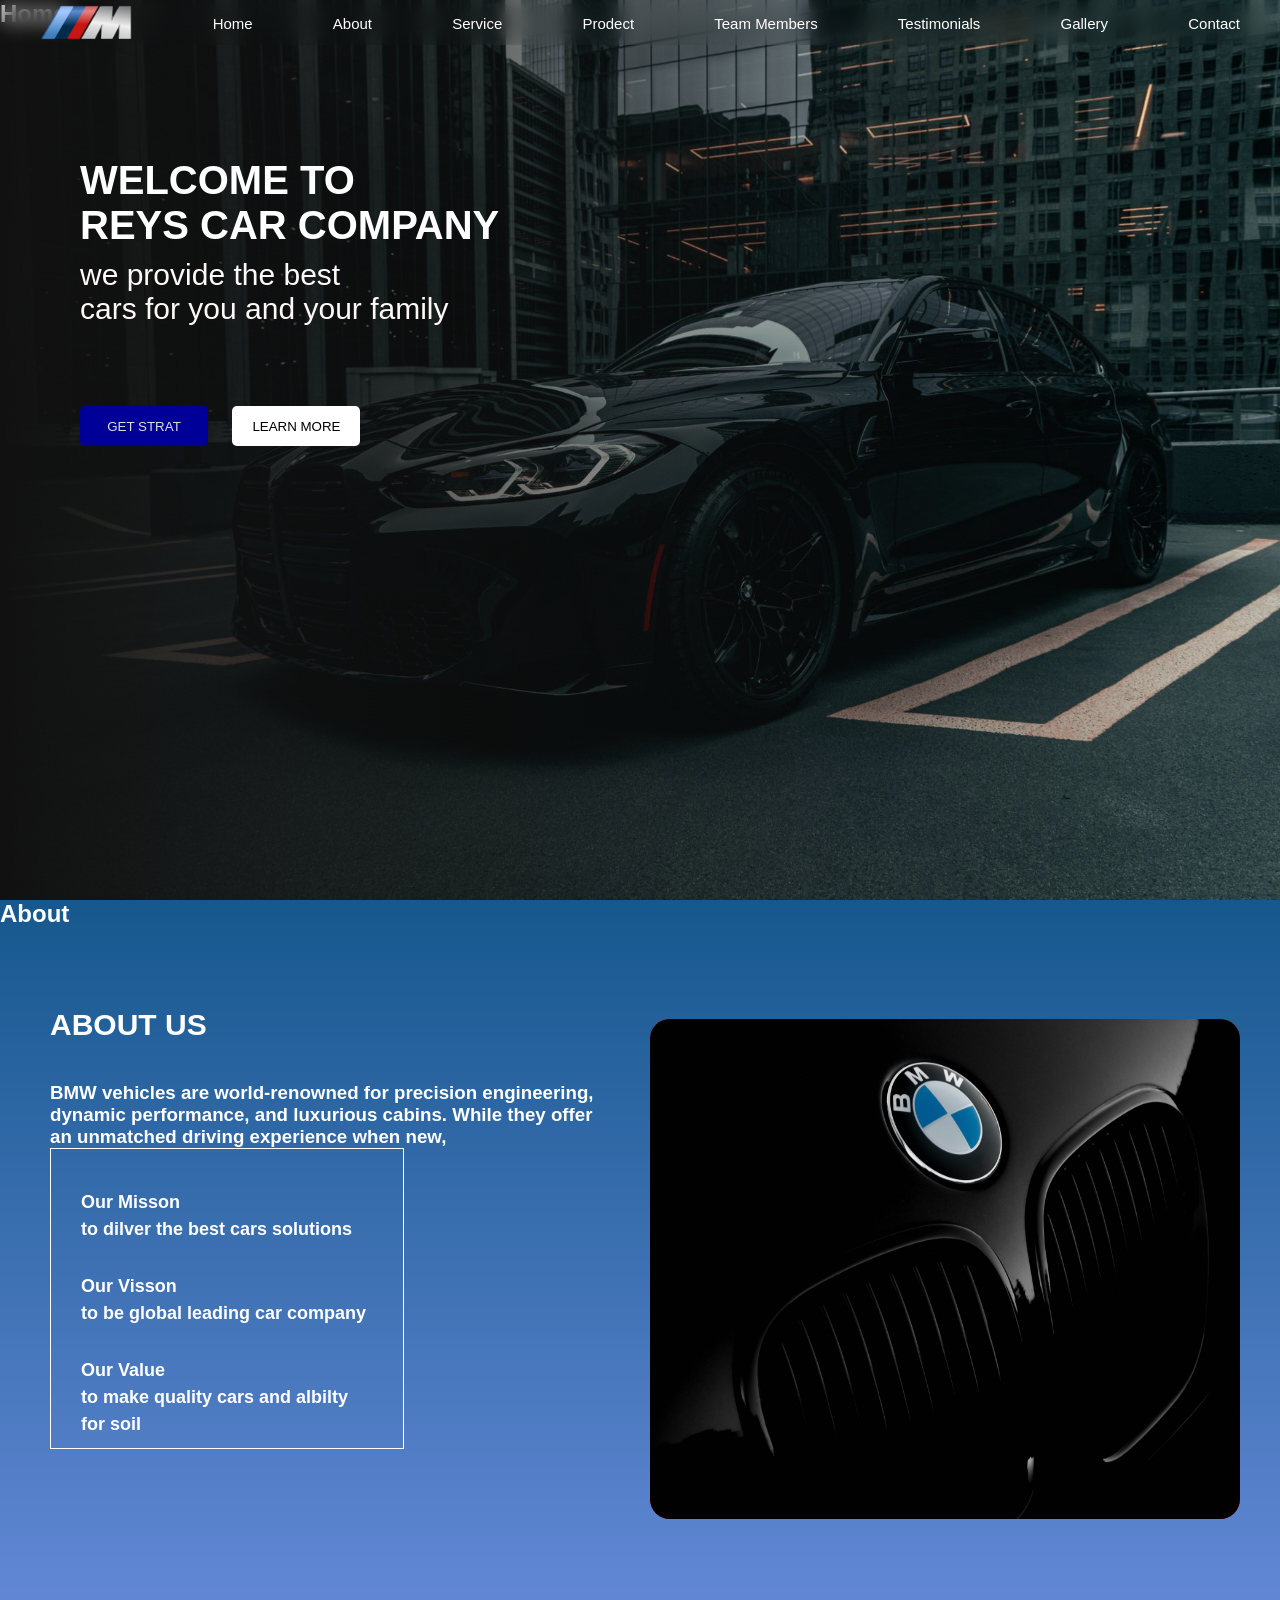
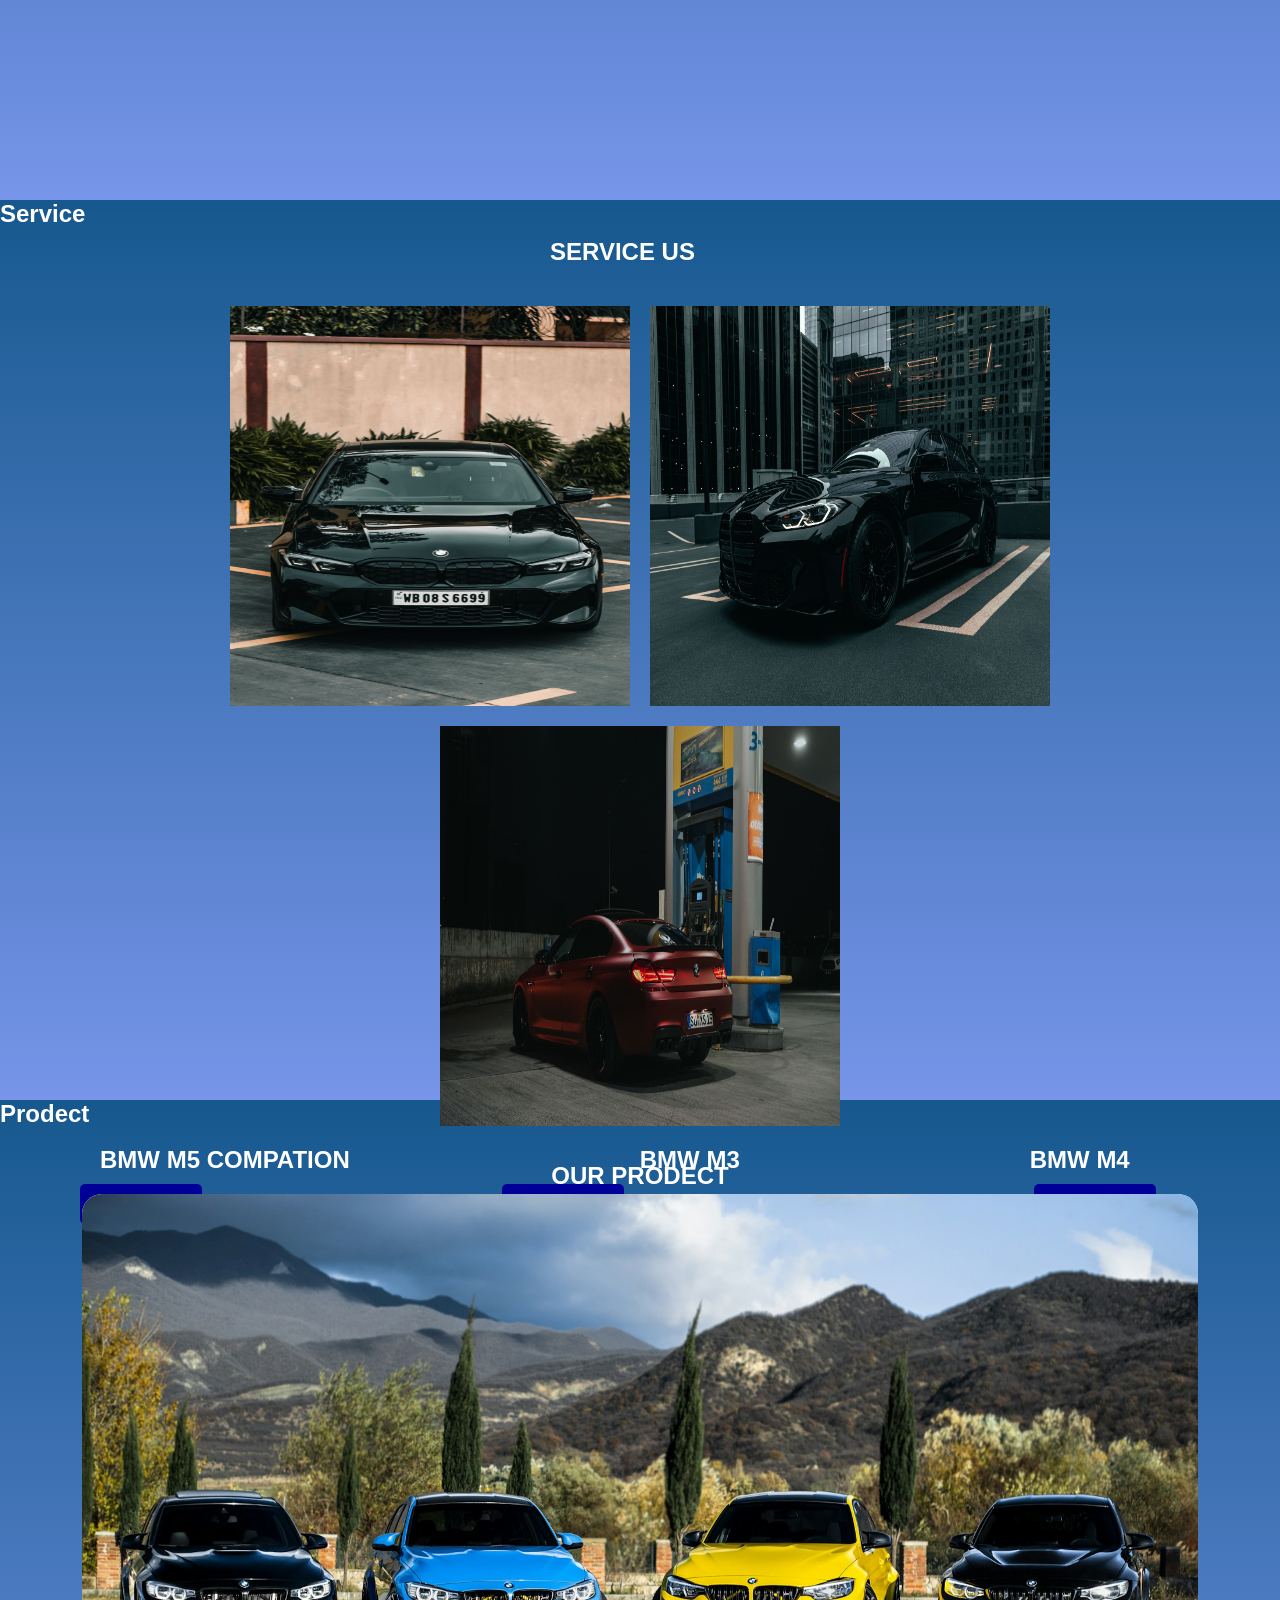
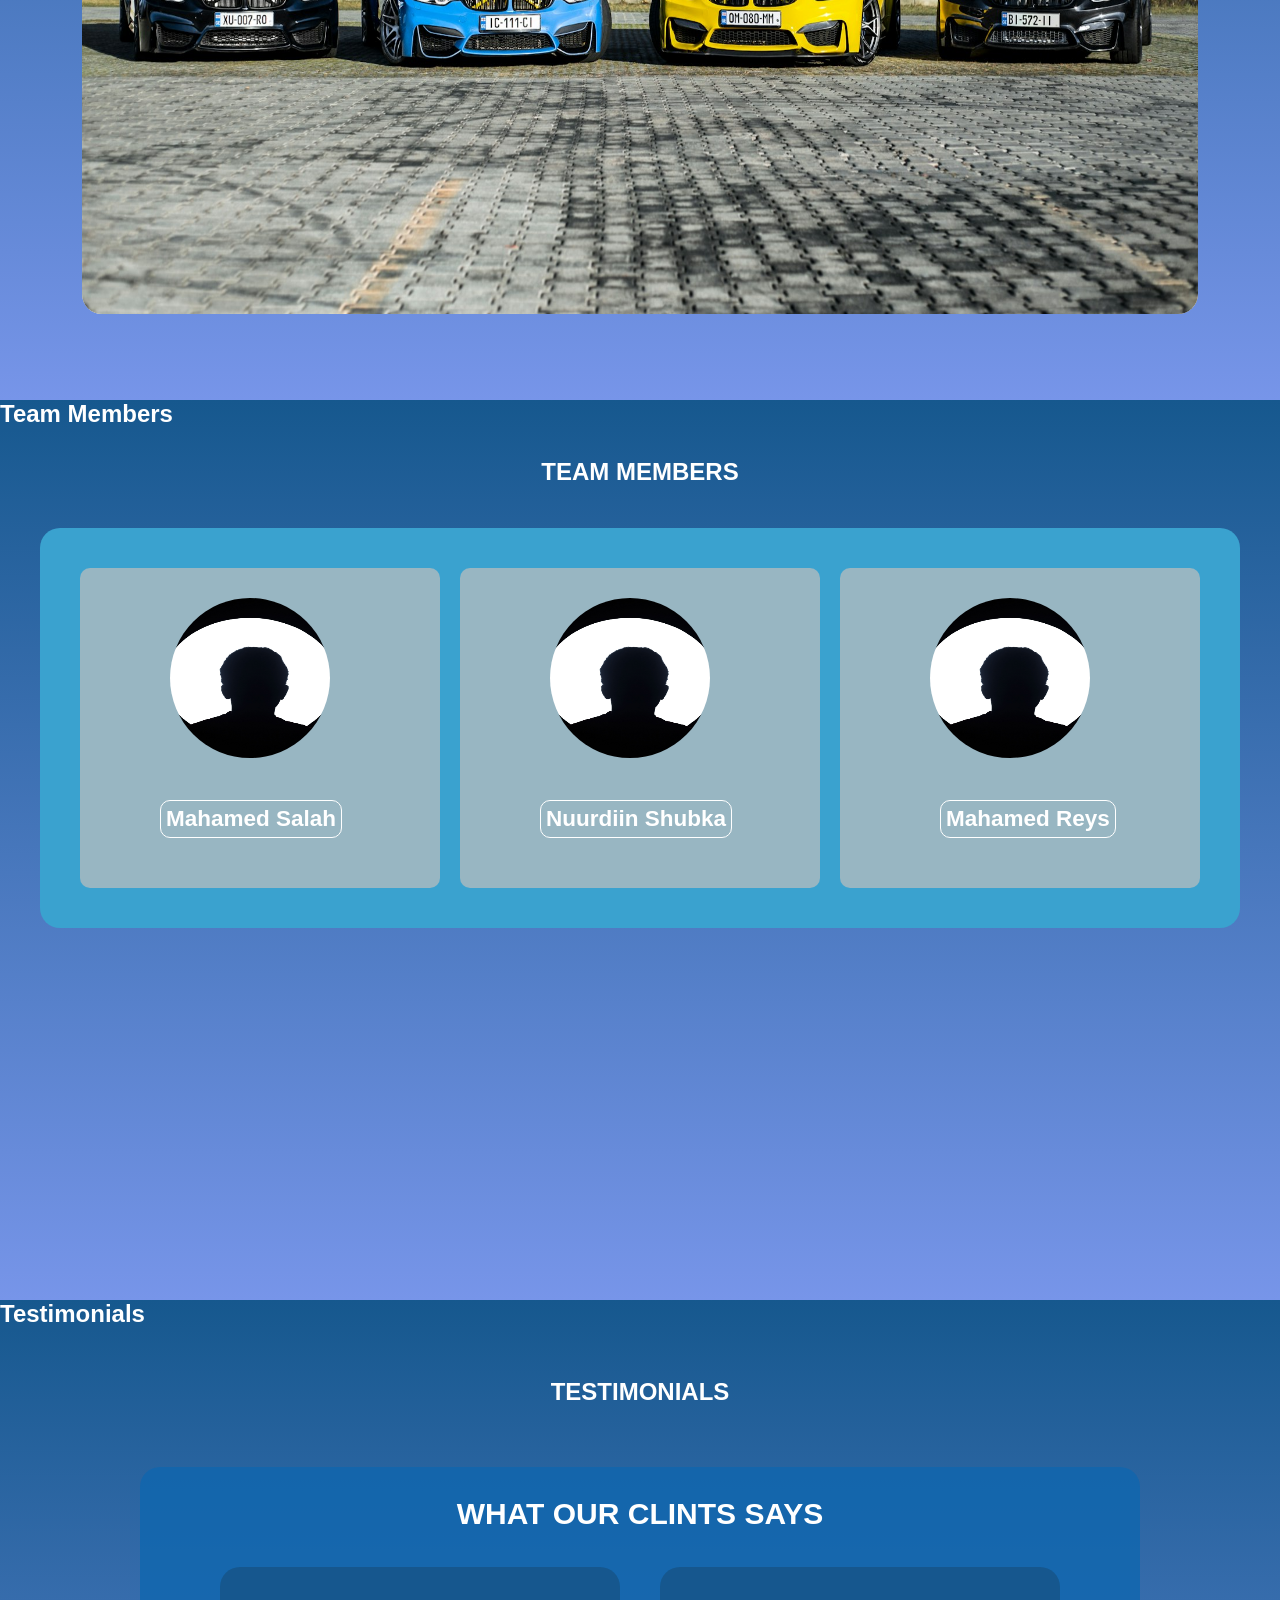
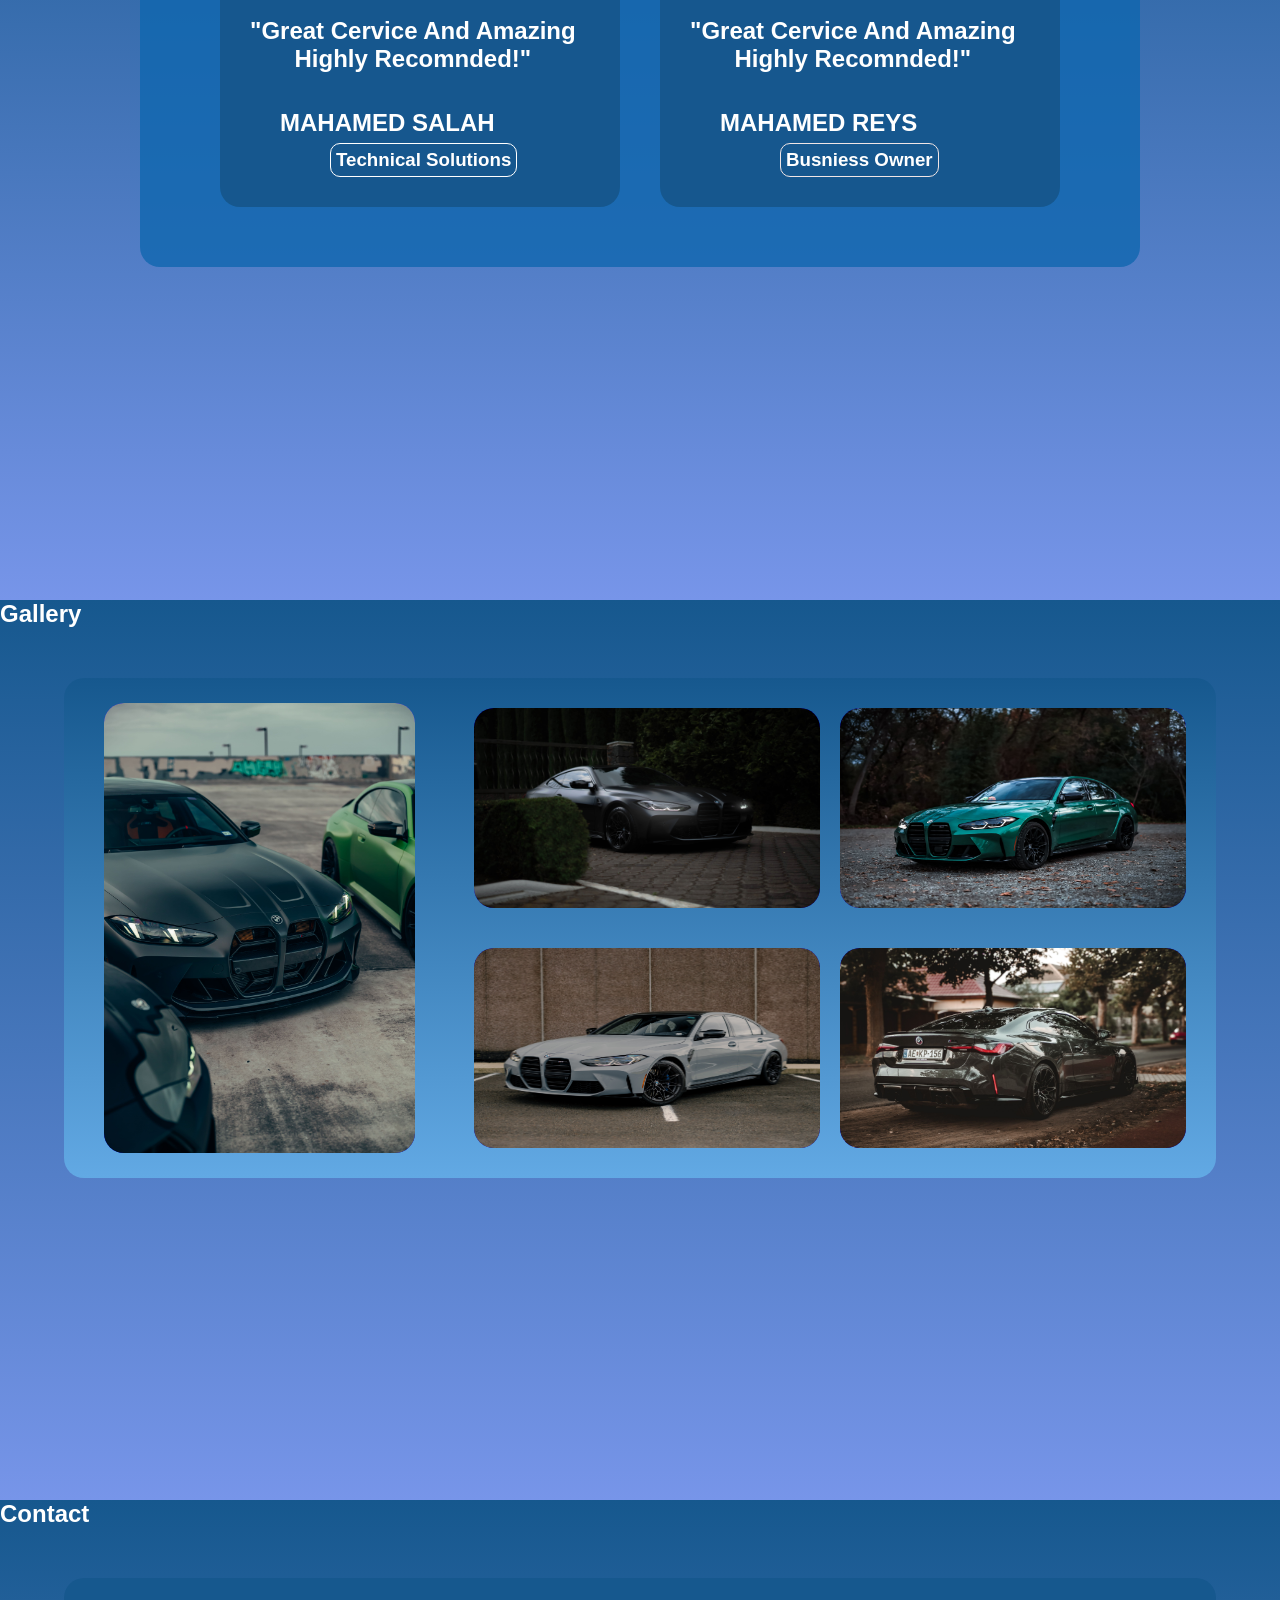
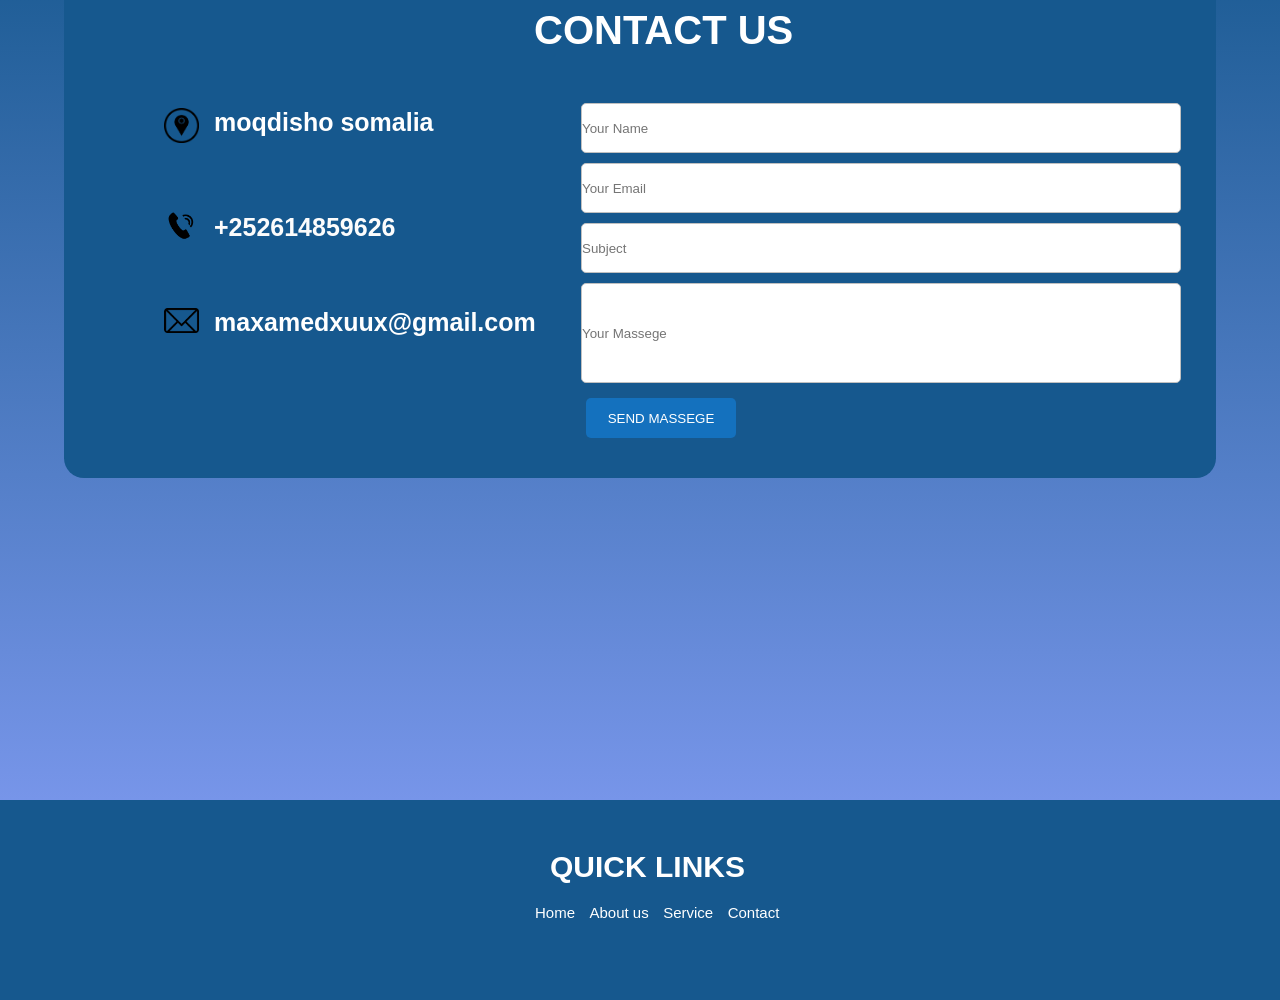
<file: index.html>
<!DOCTYPE html>
<html lang="en">
<head>
    <meta charset="UTF-8">
    <meta name="viewport" content="width=device-width, initial-scale=1.0">
    <title>Car Brand</title>
    <meta http-equiv="refresh" contefnt="0">
    <link rel="stylesheet" href="bmw.css">
</head>
<body>
    <div class="container">
        <nav>
            <img class="logo" src="logo.png">
            <a href="#home">Home</a>
            <a href="#about">About</a>
            <a href="#service">Service</a>
            <a href="#prodect">Prodect</a>
            <a href="#team-members">Team Members</a>
            <a href="#testimonials">Testimonials</a>
            <a href="#gallery">Gallery</a>
            <a href="#contact">Contact</a>
        </nav>
        <section id="home">
            <h1>Home</h1>
            <div class="left1">
                <h2>welcome to <br> reys car company</h2>
                <p>we provide the best<br>cars for you and your family </p>
                <button class="btn1">GET STRAT</button>
                <button class="btn2">LEARN MORE</button>
            </div>
        </section>
        <section id="about">
            <h1>About</h1>
            <div class="left2">
                <h2 >About Us</h2>
                <h3>BMW vehicles are world-renowned for precision engineering, <br> 
                    dynamic performance, and luxurious cabins. While they offer <br>
                    an unmatched driving experience when new,
                </h3>
                <div class="info">
                    <h4>Our Misson <br> to dilver the best cars solutions </h4>
                    <h4>Our Visson <br> to be global leading car company</h4>
                    <h4>Our Value <br> to make quality cars and albilty for soil</h4>
                </div>
                <div class="right2">
                    <img src="car1.jpg">
                </div>
            </div>
        </section>
        <section id="service">
            <h1>Service</h1>
            <div class="ok">
                <h1>Service us </h1>
            </div>
            <div class="left3">
                <div class="box1"><img src="car6.jpg"></div>
                <div class="box2"><img src="car7.jpg"></div>
                <div class="box3"><img src="car8.jpg"></div>
            </div>
            <div class="type">
                <div class="type1"><h2>BMW M5 COMPATION </h2></div>
                <div class="type2"><h2>BMW M3 </h2></div>
                <div class="type3"><h2>BMW M4</h2></div>
            </div>
            <div class="btns">
                <button class="one"><a href="buy">Buy 4000$</a></button>
                <button class="two"><a href="buy">Buy 5000$</a></button>
                <button class="three"><a href="buy">Buy 6000$</a></button>
            </div> 
        </section>
        <section id="prodect">
            <h1>Prodect</h1>
            <div class="center">
                <h1>our prodect</h1>
                <div class="hello">
                    <img src="car3.jpg">
                </div>
            </div>
        </section>
        <section id="team-members">
            <h1>Team Members</h1>
            <div class="left4">
                <h1>Team Members</h1>
                <div class="bx">
                    <div class="bxes1">
                        <h2>Mahamed reys</h2>
                        <div class="circle1">
                            <img src="man.jpg">
                        </div>
                    </div>
                    <div class="bxes2">
                        <h2>Mahamed salah</h2>
                        <div class="circle2">
                            <img src="man.jpg">
                        </div>
                    </div>
                    <div class="bxes3">
                        <h2>Nuurdiin Shubka</h2>
                        <div class="circle3">
                            <img src="man.jpg">
                        </div>
                    </div>
                </div>
            </div>
        </section>
        <section id="testimonials">
            <h1>Testimonials</h1>
            <div class="right4">
                <h1>testimonials</h1>
                <div class="txt-box">
                    <p>what our clints says</p>
                    <div class="txt-box1">
                        <h2>"great cervice and amazing <br>highly recomnded!"</h2>
                        <h1>mahamed reys</h1>
                        <h3>busniess owner</h3>
                    </div>
                    <div class="txt-box2">
                        <h2>"great cervice and amazing <br>highly recomnded!"</h2>
                        <h1>mahamed salah</h1>
                        <h3>technical solutions</h3>
                    </div>
                </div>
            </div>
        </section>
        <section id="gallery">
            <h1>Gallery</h1>
            <div class="left5">
                <div class="right5">
                    <div class="sanduuq">
                        <div class="sanduuq1"><img src="car9.jpg"></div>
                        <div class="sanduuq2"><img src="car10.jpg"></div>
                        <div class="sanduuq3"><img src="car11.jpg"></div>
                        <div class="sanduuq4"><img src="car12.jpg"></div>
                        <div class="sanduuq5"><img src="car13.jpg"></div>
                    </div>
                </div>
            </div>
        </section>
        <section id="contact">
            <h1>Contact</h1>
            <div class="con">
                <div class="left6">
                    <h1>contact us</h1>
                    <div class="img1"><img src="location.png">
                        <div class="text1">
                        <h3>moqdisho somalia</h3>
                    </div>
                    <div class="img2"><img src="call.png">
                        <div class="text2">
                        <h3>+252614859626</h3>
                    </div>
                    <div class="img3"><img src="eamil.png">
                        <div class="text3">
                        <h3>maxamedxuux@gmail.com</h3>
                    </div>
                </div>
                <div class="right6">
                    <div class="inputs">
                        <div class="name">
                            <input type="text" placeholder="Your Name" required>
                        </div>
                        <div class="email">
                            <input type="text" placeholder="Your Email" required>
                        </div>
                        <div class="sub">
                            <input type="text" placeholder="Subject" required>
                        </div>
                        <div class="massege">
                            <input type="text" placeholder="Your Massege" required>
                        </div>
                        <button type="submit" class="buttn">SEND MASSEGE</button>
                    </div>
                </div>
            </div>
        </section>
        <section id="footer">
            <div class="bidix">
                <h1>quick links</h1>
                <a href="#home">Home</a>
                <a href="#about">About us</a>
                <a href="#service">Service</a>
                <a href="#contact">Contact</a>
            </div>
        </section>
    </div>
</body>
</html>
</file>
<file: bmw.css>
*{
    padding: 0;
    margin: 0;
    box-sizing: border-box;
    flex-wrap: wrap;
}

html{
    scroll-behavior: smooth;
}
body{
    font-family: sans-serif;
    background: linear-gradient(to top, #7795e9, #16588E);
    display: flex;
    justify-content: center;
    align-items: center;
    flex-wrap: wrap;
    
}
.container {
  background-image:
      linear-gradient(to right, #111111, rgba(0, 0, 51, 0)), url(car5.jpg);
  flex-wrap: wrap;
  width: 100%;
  height: 100vh;
  background-size: cover;
  background-repeat: no-repeat;
}
section{
    height: 100vh;
    color: #fff;
    
}

nav img{
    width: 8%;
}
nav{
    display: flex;
    justify-content: space-around;
    
    backdrop-filter: blur(10px);
    z-index: 999;
    position:fixed;
    top: 0;
    left: 0;
}
a{
    color: rgb(255, 255, 255);
    margin-top: 10px;
    padding: 5px;
    font-size: 15px;
    list-style: none;
    text-decoration: none;
    font-weight: 400; 
}
.left1 h2{
    font-size: 40px;
    color: #ffffff;
    padding: 80px;
    display: flex;
    justify-content: left;
    text-transform: uppercase;
    margin-top: 50px;
}
.left1 p{
    margin-bottom: 0px;
    font-size: 20px;
    padding: 80px;
    margin-top:-150px ;
    font-size: 30px;
    color: #fff8f8;
}
button{
    width: 10%;
    height: 40px;
    margin-bottom: 30px;
    margin-left: 80px ;
    background: #ffffff;
    border-color: #000;
    font-weight: 400;
    border-radius: 5px;
    border: none;
    
}

.btn1{
    
    background: #000099;
    color: #dfdcdc;  
    margin-right:  -60px;
}
button:hover{
    background: #006;
    color: rgb(255, 255, 255);
    
}
.btn2{
    background: #fff;

}
.btn2:hover{
    background: rgb(199, 195, 195);
    color: rgb(0, 0, 0);
}
.left2{
    padding: 50px;
    color: #fff;
}
.left2 h2{
    font-size: 30px;
    margin-top: 30px;
    text-transform: uppercase;
    color: #fff;
    
}
.left2 h3{
    color: white;
    margin-top: 40px;
    
}
.right2{
    width: 50%;
    height: 500px;
    background: red;
    margin-left: 600px;
    margin-top: -430px;
    border-radius: 20px;
}
.left2 h4{
    margin-top: 30px;
    font-size: 18px;
    line-height: 1.5;
    
}
.info{
    padding: 10px 30px;
    border: 1px solid rgb(255, 255, 255);
    width: 30%;
}
.right2 img{
    width: 100%;
    height: 500px;
    background-size: cover;
    background-repeat: no-repeat;
    border-radius:20px ;
}
.left3{
    color: #fff;
    justify-content: center;
    display: flex;
    align-items: center;
    padding: 30px;
    gap: 20px;
    margin-top: 50px;
    text-align: center;
}
.ok h1{
    color: #fff;
    margin-top: 10px;
    margin-left: 550px;
    text-transform: uppercase;
}
.left3{
    margin-top: 10px;
    
}
.box1{
    height: 400px;
    width: 400px;
    background: red;
    border-radius: 20px;
}
.box1 img{
    background-size: cover;
    height: 400px;
    width: 400px;
}
.box2{
    height: 400px;
    width: 400px;
    background: red;
    border-radius: 20px;
}
.box2 img{
    background-size: cover;
    height: 400px;
    width: 400px;
}
.box3{
    height: 400px;
    width: 400px;
    background: red;
    border-radius: 20px;
}
.box3 img{
    background-size: cover;
    height: 400px;
    width: 400px;
}
.type{
    padding: 10px 100px;
    color: #fff;
    display: flex;
    gap: 290px;
    margin-top:-20px;
}
.btns{
    padding: 10px 30px;
    
    display: flex;
    gap: 290px;
    margin-top: -10px;
    align-items: center;
}
button {
    background:#009;
    align-items: center;
    justify-content: center;
}
.one{
    margin-left: 50px;
}
.two{
    margin-left: 10px;
}
.three{
    margin-left: 120px;
}
.center{
    justify-content: center;
    align-items: center;
    display: flex;
    padding: 30px 20px;
}
.hello{
    margin-left: 0px;
    width:90%;
    height: 80vh;
    background: #fff;
    border-radius: 20px;
}
.hello img{
    background-size: cover;
    width: 100%;
    height: 80vh;
    outline: hidden;
    border-radius: 20px;
}
.center h1{
    color: #fff;
    line-height: 1.5;
    text-transform: uppercase;
}
.left4{
    justify-content: center;
    display: flex;
    align-items: center;
    position: relative;
    
}
.bx{
    width: 1200px;
    height: 400px;
    background: rgb(58, 162, 207);
    border-radius: 20px;
    position: absolute;
    top: 100px;
    justify-content: left;
    display: flex;
    align-items: center;
    
}
.left4 h1{
    position: absolute;
    top: 30px;
    text-transform: uppercase;
}
.bxes1{
    height: 80%;
    width: 30%;
    background: #98b6c2;
    position: absolute;
    right: 40px;
    border-radius: 10px;
}
.bxes2{
    height: 80%;
    width: 30%;
    background: #98b6c2;
    position: absolute;
    left: 40px;
    border-radius: 10px;
}
.bxes3{
    height: 80%;
    width: 30%;
    background: #98b6c2;
    position: absolute;
    left: 420px;
    border-radius: 10px;
}
.circle1{
    height: 50%;
    width: 50%;
    background: red;
    clip-path: circle();
    position: absolute;
    top: 30px;
    left: 80px;
    
}
.circle2{
    height: 50%;
    width: 50%;
    background: red;
    clip-path: circle(); 
    top: 30px;
    left: 80px;
    position: absolute;
}
.circle3{
    height: 50%;
    width: 50%;
    background: red;
    clip-path: circle(); 
    top: 30px;
    left: 80px;
    position: absolute;
}
.bx{
    text-align: center;
    text-transform: capitalize;
    font-size: 15px;
    color: #ffffff;
    
}
.bxes1 h2{
    position: absolute;
    bottom: 50px;
    left: 100px;
    border: solid rgb(255, 255, 255) 1px;
    padding: 5px;
    border-radius: 10px;
}
.bxes2 h2{
    position: absolute;
    bottom: 50px;
    left: 80px;
    border: solid rgb(255, 255, 255) 1px;
    padding: 5px;
    border-radius: 10px;
}
.bxes3 h2{
    position: absolute;
    bottom: 50px;
    left: 80px;
    border: solid rgb(255, 255, 255) 1px;
    padding: 5px;
    border-radius: 10px;
}
.circle1 img{
    width: 100%;
    height: 100%;
    background-size: cover;
    background-repeat: no-repeat;
}
.circle2 img{
    width: 100%;
    height: 100%;
    background-size: cover;
    background-repeat: no-repeat;
}
.circle3 img{
    width: 100%;
    height: 100%;
    background-size: cover;
    background-repeat: no-repeat;
    
}
.right4{
    display: flex;
    align-items: center;
    justify-content: center;  
}
.txt-box{
    width: 1000px;
    height: 400px;
    background: #0f67afc8;
    position:absolute;
    margin-bottom: -600px;
    border-radius: 20px;
}
.txt-box1{
    position: absolute;
    right: 80px;
    top: 100px;
    width: 40%;
    height: 60%;
    background: #16588ef9;
    border-radius: 20px;
}
.txt-box2{
    position: absolute;
    left: 80px;
    top: 100px;
    width: 40%;
    height: 60%;
    background:#16588ef9;
    border-radius: 20px;
}
.right4 h1{
    margin-top: 50px;
    text-transform: uppercase;

}
.txt-box p{
    color: rgb(255, 255, 255);
    text-align: center;
    text-transform: uppercase;
    font-size: 30px;
    font-weight: 900;
    margin-top: 30px;
}
.txt-box{
    text-align: center;
    text-transform: capitalize;
}
.txt-box1 h2{
    position: absolute;
    top: 50px;
    left: 30px;
}
.txt-box1 h1{
    position: absolute;
    bottom: 70px;
    left: 60px;
}
.txt-box1 h3{
    position: absolute;
    bottom: 30px;
    left: 120px;
    border: solid rgb(240, 229, 229) 1px;
    padding: 5px;
    border-radius: 10px;
}
.txt-box2 h2{
    position: absolute;
    top: 50px;
    left: 30px;
}
.txt-box2 h1{
    position: absolute;
    bottom: 70px;
    left: 60px;
}
.txt-box2 h3{
    position: absolute;
    bottom: 30px;
    left: 110px;
    border: solid rgb(255, 255, 255) 1px;
    padding: 5px;
    border-radius: 10px;
}
.left5{
    display: flex;
    align-items: center;
    justify-content: center;
   
    
}
.right5{ 
    width: 90%;
    height: 500px;
    color: #000;
    background: linear-gradient(to bottom,#16588E,#62a9e4);
    position: absolute;
    margin-bottom: -600px;
    border-radius: 20px;
}
.sanduuq{
   display: flex;
   align-items: center; 
   
}
.sanduuq1{
    height: 450px;
    width: 27%;
    background: blue;
    position: absolute;
    top: 25px;
    left: 40px;
    border-radius: 20px;
}
.sanduuq2{
    width: 30%;
    height: 200px;
    background: blue;
    position: absolute;
    left: 410px;
    top: 270px;
    border-radius: 20px;
}
.sanduuq3{
    width: 30%;
    height: 200px;
    background: blue;
    position: absolute;
    left: 410px;
    top: 30px;
    border-radius: 20px;
}
.sanduuq4{
    width: 30%;
    height: 200px;
    background: blue;
    position: absolute;
    right: 30px;
    top: 30px;
    border-radius: 20px;
} 
.sanduuq5{
    width: 30%;
    height: 200px;
    background: blue;
    position: absolute;
    right: 30px;
    bottom: 30px;
    border-radius: 20px;

}
.sanduuq1 img{
    background-size: cover;
    height: 100%;
    width: 100%;
    border-radius: 20px;
}
.sanduuq2 img{
    width: 100%;
    height:100%;
    background-size: cover;
    border-radius: 20px;
}
.sanduuq3 img{
    width: 100%;
    height:100%;
    background-size: cover;
    border-radius: 20px;
}
.sanduuq4 img{
    width: 100%;
    height:100%;
    background-size: cover;
    border-radius: 20px;
}
.sanduuq5 img{
    width: 100%;
    height:100%;
    background-size: cover;
    border-radius: 20px;
}
.con{
    display: flex;
    align-items: center;
    justify-content: center;
    position: relative;
}
.con h1{
    position: absolute;
    top: 30px;
    left:470px;
    text-transform: uppercase;
    font-weight: 900;
    font-size: 40px;
    color: rgb(255, 255, 255);
}
.left6{
    width: 90%;
    height: 500px;
    background: #16588E;
    margin-top: 50px;
    border-radius: 20px;
    align-items: center;
    position: relative;
    color: white;
}
.left6 img{
    width: 3%;
    position: absolute;
    left: 100px;
}
.img1 img{
    top: 130px;
}
.img2 img {
    top: 230px;
}
.img3 img {
    top: 330px;
}
.text1 h3{
    position: absolute;
    color: rgb(255, 255, 255);
    top: 130px;
    left: 150px;
    font-size: 25px;
}
.text2 h3{
    position: absolute;
    color: rgb(252, 252, 252);
    top: 235px;
    left: 150px;
    font-size: 25px;
}
.text3 h3{
    position: absolute;
    color: rgb(255, 255, 255);
    top: 330px;
    left: 150px;
    font-size: 25px;
}
.right6{
    position: relative;
    flex-direction: column;
    align-items: center;
    justify-content: center;
}
.inputs{
    position: absolute;
    right: 30px;
    top: 120px;
    
}
input{
    width: 600px;
    height: 50px;
    border: silver solid 1px;
    border-radius: 5px;
    margin: 5px; 
    outline: none;
}
.massege input{
    height: 100px;
}
.buttn{
    color: #fff;
    background: #1471be;
    width: 150px;
    position: absolute;
    top: 300px;
    left: -70px;
}
.buttn:hover{
    background: #508aba;
}
#footer{
    width:1350px;
    height: 200px;
    background: #16588E;
}
.bidix{
    display: block;
    justify-content: center;
    align-items: center;
    position: relative;
    padding: 30px;
    margin-left: 500px;
}
.bidix h1{
    text-transform: uppercase;
    padding: 20px;
    font-size: 30px;

    
}
</file>
